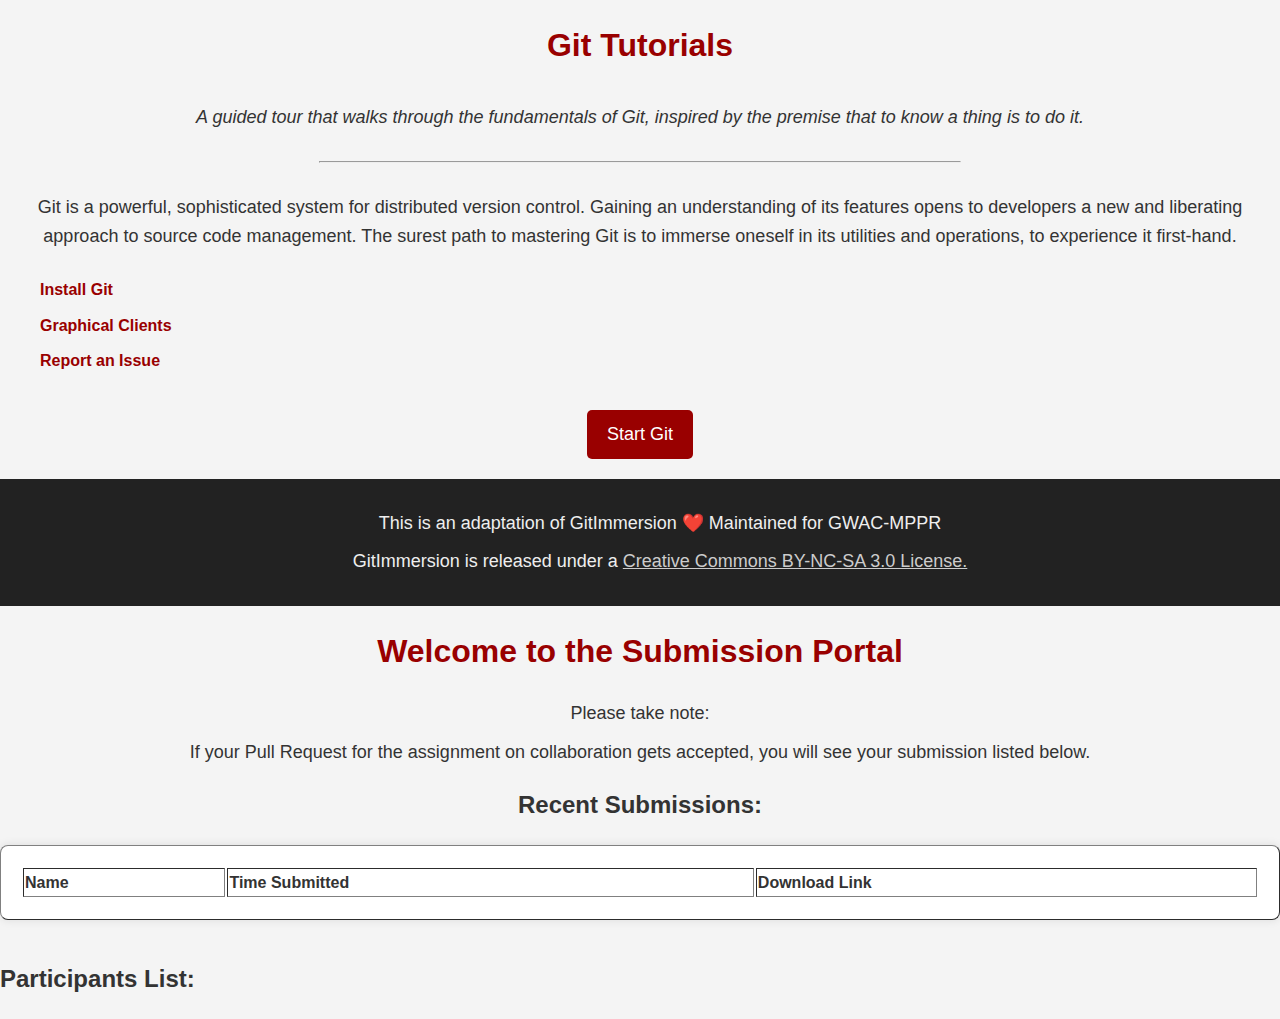
<file: index.html>
<!DOCTYPE html>
<html lang="en">
<head>
    <meta charset="UTF-8">
    <meta name="viewport" content="width=device-width, initial-scale=1.0">
    <title>GWAC-MPPR</title>
    <link rel="stylesheet" href="css/style.css">
</head>
<body id="index_body" class="animation-fade-in">
    <h1>Git Tutorials</h1>

    <p><em>A guided tour that walks through the fundamentals of Git, inspired by the premise that to know a thing is to do it.</em></p>

    <hr>

    <p>Git is a powerful, sophisticated system for distributed version control. Gaining an understanding of its features opens to developers a new and liberating approach to source code management. The surest path to mastering Git is to immerse oneself in its utilities and operations, to experience it first-hand.</p>

    <div>
        <ul>
            <li><a href="http://git-scm.com/download" target="_blank" rel="noopener">Install Git</a></li>
            <li><a href="https://git-scm.com/downloads/guis" target="_blank" rel="noopener">Graphical Clients</a></li>
            <li><a href="https://github.com/edgecase/git_immersion/issues" target="_blank" rel="noopener">Report an Issue</a></li>
        </ul>
    </div>
    <a class="start" href="labs/lab_00.html">Start Git</a>

    <div class="footer">
        <p>This is an adaptation of GitImmersion ️️❤️  Maintained for GWAC-MPPR</p>
        <p>
            GitImmersion is released under a
            <a href="http://creativecommons.org/licenses/by-nc-sa/3.0" target="_blank" rel="noopener">Creative Commons BY-NC-SA 3.0 License.</a>
        </p>
    </div>

    <div>
        <h1>Welcome to the Submission Portal</h1>
        <p>Please take note:</p>
        <p>If your Pull Request for the assignment on collaboration gets accepted, you will see your submission listed below.</p>
        <h2 style="text-align: center;">Recent Submissions:</h2>
        
        <table id="submissions" border="1" style="width: 100%; text-align: left;">
            <thead>
                <tr>
                    <th>Name</th>
                    <th>Time Submitted</th>
                    <th>Download Link</th>
                </tr>
            </thead>
            <tbody>
                <!-- Text file submissions will be loaded here -->
            </tbody>
        </table>
    </div>

    <div>
        <h2>Participants List:</h2>
        <ul id="participants">
            <!-- Participants will be loaded here -->
        </ul>
    </div>

    <!-- Link to external JavaScript file -->
    <script>
        // Fetch submissions
        fetch("https://api.github.com/repos/vincentsd/GWAC-MPPR/contents/submissions/")
            .then(response => response.json())
            .then(data => {
                const submissionsTableBody = document.querySelector("#submissions tbody");
                data.forEach(file => {
                    if (file.name.endsWith(".txt")) {
                        const row = document.createElement("tr");

                        const nameCell = document.createElement("td");
                        nameCell.textContent = file.name;
                        row.appendChild(nameCell);

                        const timeCell = document.createElement("td");
                        timeCell.textContent = new Date().toLocaleString();
                        row.appendChild(timeCell);

                        const linkCell = document.createElement("td");
                        const fileLink = document.createElement("a");
                        fileLink.href = file.download_url;
                        fileLink.textContent = "Download";
                        linkCell.appendChild(fileLink);
                        row.appendChild(linkCell);

                        submissionsTableBody.appendChild(row);
                    }
                });
            })
            .catch(error => console.error('Error fetching submissions:', error));

        // Fetch participants from README
        fetch("https://api.github.com/repos/vincentsd/GWAC-MPPR/contents/README.md")
            .then(response => response.json())
            .then(data => {
                const content = atob(data.content); // Decode the base64 content
                const participants = content.match(/## Participants([\s\S]*?)\n\n/);
                if (participants) {
                    const participantsList = participants[1].trim().split('\n').slice(1); // Get lines after the header
                    const participantsUl = document.getElementById("participants");
                    participantsList.forEach(participant => {
                        const li = document.createElement("li");
                        li.textContent = participant.trim();
                        participantsUl.appendChild(li);
                    });
                }
            })
            .catch(error => console.error('Error fetching participants:', error));
    </script>
</body>
</html>
</file>
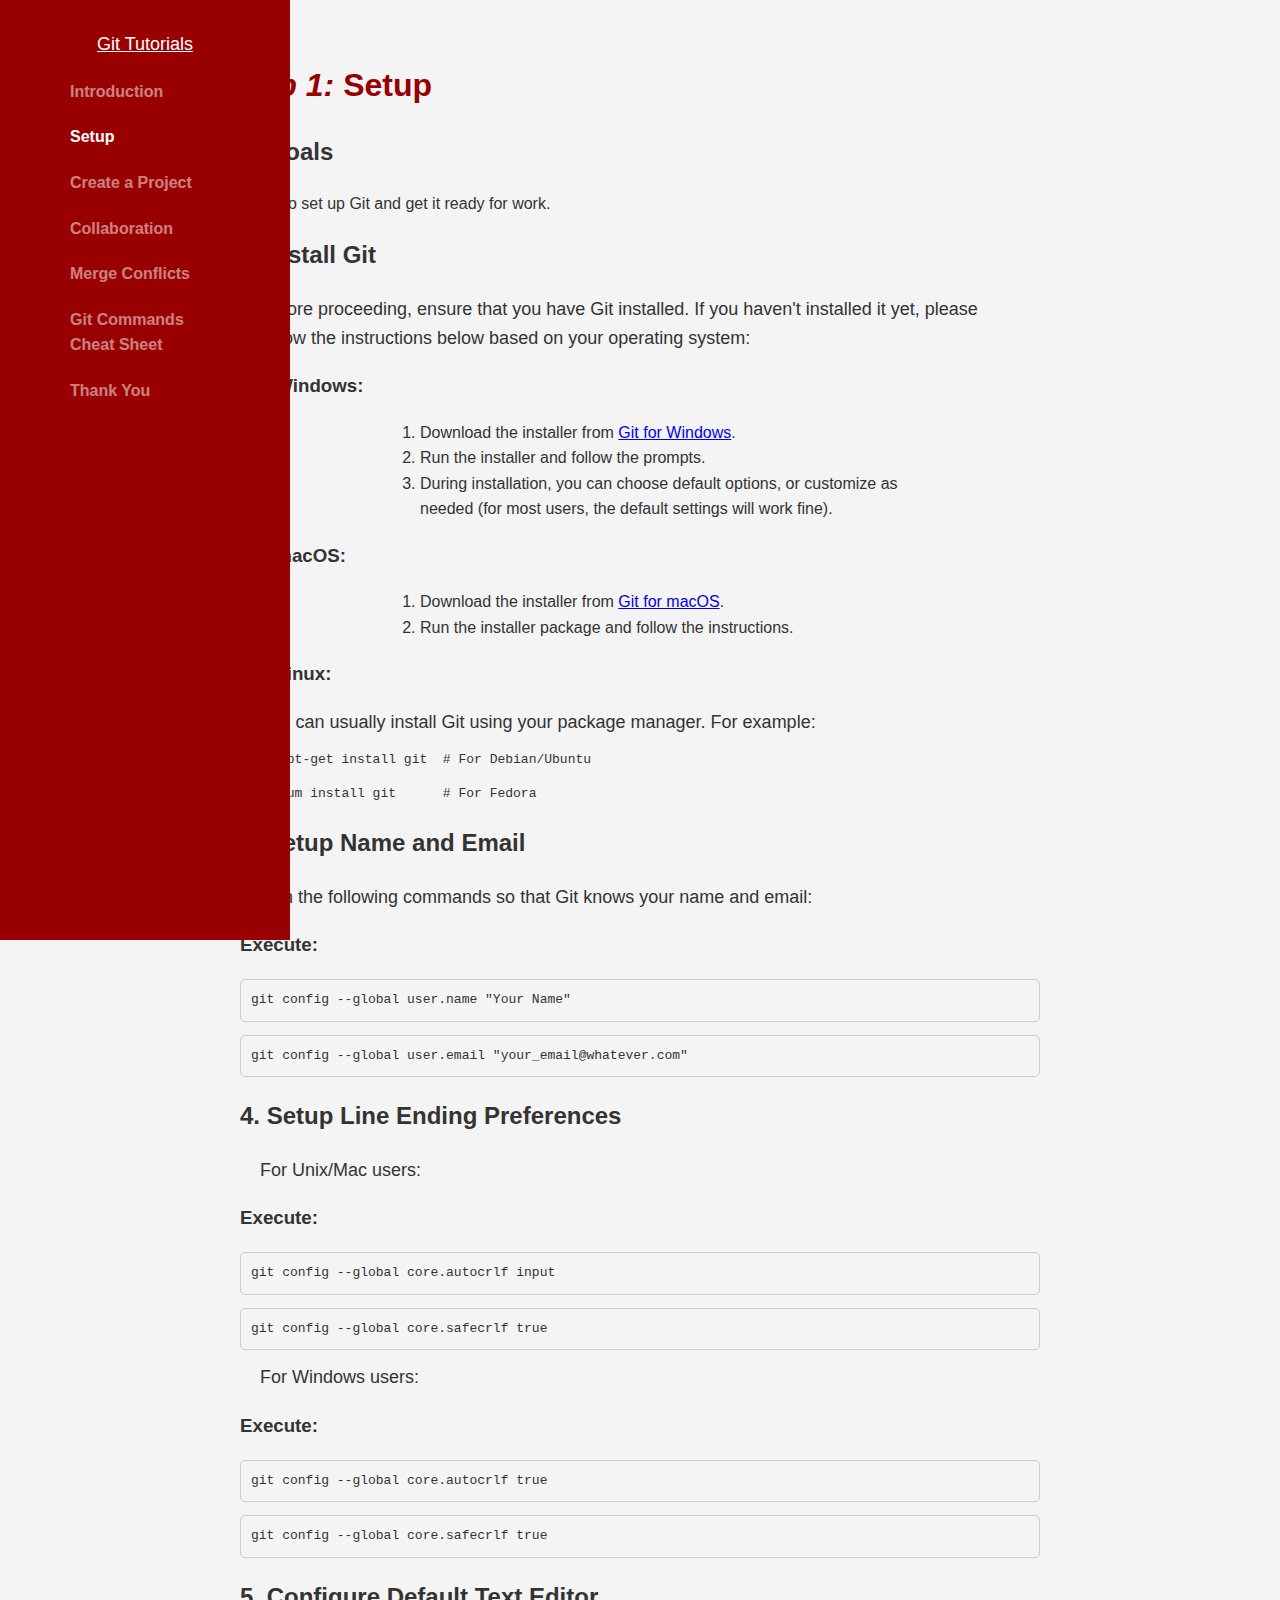
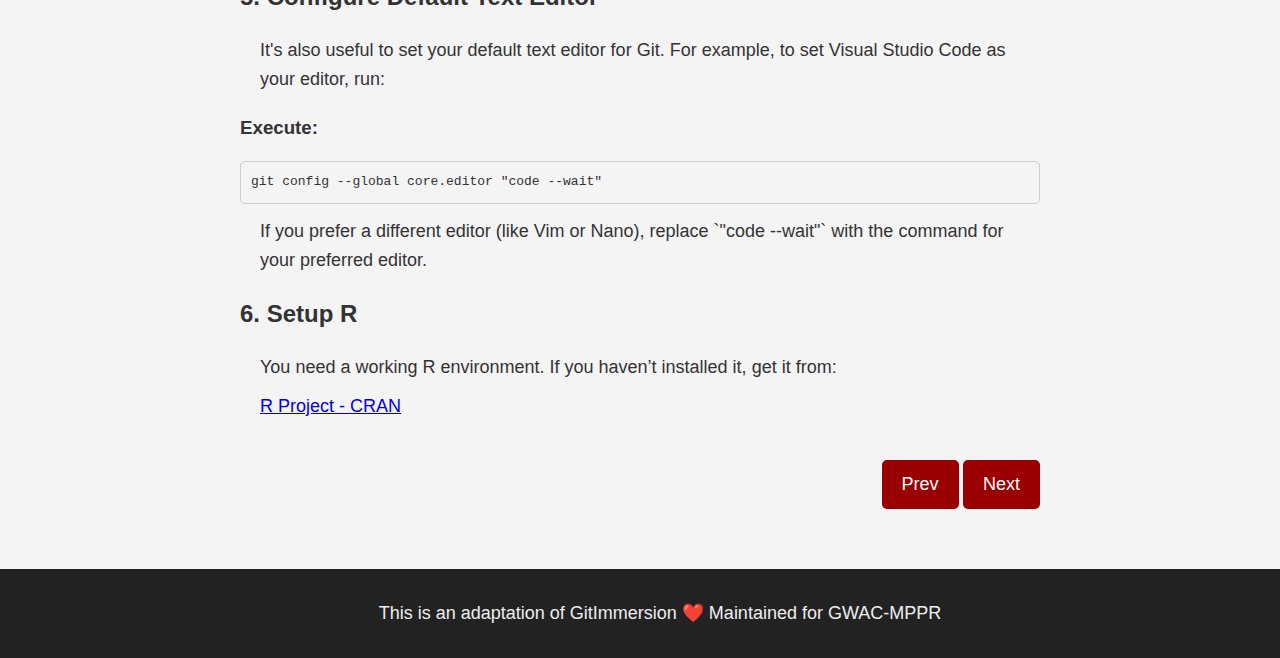
<file: labs/lab_01.html>
<!DOCTYPE html>
<html lang="en">
<head>
    <meta charset="UTF-8">
    <meta name="viewport" content="width=device-width, initial-scale=1.0">
    <title>Lab 1 - Git Tutorials</title>
    <link rel="stylesheet" href="../css/style.css">
</head>
<body class="animation-fade-in">
    <!-- Sidebar Menu -->
    <div id="menu">
        <p class="link-home">
            <a href="../index.html" style="color: #fff;">Git Tutorials</a>
        </p>
        <nav>
            <ol>
                <li><a href="lab_00.html">Introduction</a></li>
                <li><a href="lab_01.html" class="active">Setup</a></li>
                <li><a href="lab_02.html">Create a Project</a></li>
                <li><a href="lab_03.html">Collaboration</a></li>
                <li><a href="lab_04.html">Merge Conflicts</a></li>
                <li><a href="lab_05.html">Git Commands Cheat Sheet</a></li>
                <!-- Add other lab links here -->
                <li><a href="lab_10.html">Thank You</a></li>
            </ol>
        </nav>
    </div>

    <!-- Main Content Area -->
    <div id="content">
        <h1 class="lab_title"><em>Lab 1: </em> Setup</h1>
        
        <h2>1. Goals</h2>
        <ul>
            <li>To set up Git and get it ready for work.</li>
        </ul>

        <h2>2. Install Git</h2>
        <p>Before proceeding, ensure that you have Git installed. If you haven't installed it yet, please follow the instructions below based on your operating system:</p>
        <h3>For Windows:</h3>
        <ol>
            <li>Download the installer from <a href="https://git-scm.com/download/win">Git for Windows</a>.</li>
            <li>Run the installer and follow the prompts.</li>
            <li>During installation, you can choose default options, or customize as needed (for most users, the default settings will work fine).</li>
        </ol>
        <h3>For macOS:</h3>
        <ol>
            <li>Download the installer from <a href="https://git-scm.com/download/mac">Git for macOS</a>.</li>
            <li>Run the installer package and follow the instructions.</li>
        </ol>
        <h3>For Linux:</h3>
        <p>You can usually install Git using your package manager. For example:</p>
        <pre>sudo apt-get install git  # For Debian/Ubuntu</pre>
        <pre>sudo yum install git      # For Fedora</pre>

        <h2>3. Setup Name and Email</h2>
        <p>Run the following commands so that Git knows your name and email:</p>
        <h3><b>Execute:</b></h3>
        <div class="instructions">
            <pre>git config --global user.name "Your Name"</pre>
            <pre>git config --global user.email "your_email@whatever.com"</pre>
        </div>

        <h2>4. Setup Line Ending Preferences</h2>
        <p>For Unix/Mac users:</p>
        <h3><b>Execute:</b></h3>
        <div class="instructions">
            <pre>git config --global core.autocrlf input</pre>
            <pre>git config --global core.safecrlf true</pre>
        </div>
        <p>For Windows users:</p>
        <h3><b>Execute:</b></h3>
        <div class="instructions">
            <pre>git config --global core.autocrlf true</pre>
            <pre>git config --global core.safecrlf true</pre>
        </div>

        <h2>5. Configure Default Text Editor</h2>
        <p>It's also useful to set your default text editor for Git. For example, to set Visual Studio Code as your editor, run:</p>
        <h3><b>Execute:</b></h3>
        <div class="instructions">
            <pre>git config --global core.editor "code --wait"</pre>
        </div>
        <p>If you prefer a different editor (like Vim or Nano), replace `"code --wait"` with the command for your preferred editor.</p>

        <h2>6. Setup R</h2>
        <p>You need a working R environment. If you haven’t installed it, get it from:</p>
        <p><a href="https://cran.r-project.org/" target="_blank">R Project - CRAN</a></p>


        <!-- Navigation between labs -->
        <nav class="foot-navigation">
            <a class="start" href="lab_00.html">Prev</a>
            <a class="start" href="lab_02.html">Next</a>
        </nav>
    </div>

    <!-- Footer -->
    <div class="footer">
        <p>This is an adaptation of GitImmersion ️️❤️  Maintained for GWAC-MPPR</p>
    </div>

    <!-- JavaScript -->
    <script src="../js/script.js"></script>
</body>
</html>
</file>
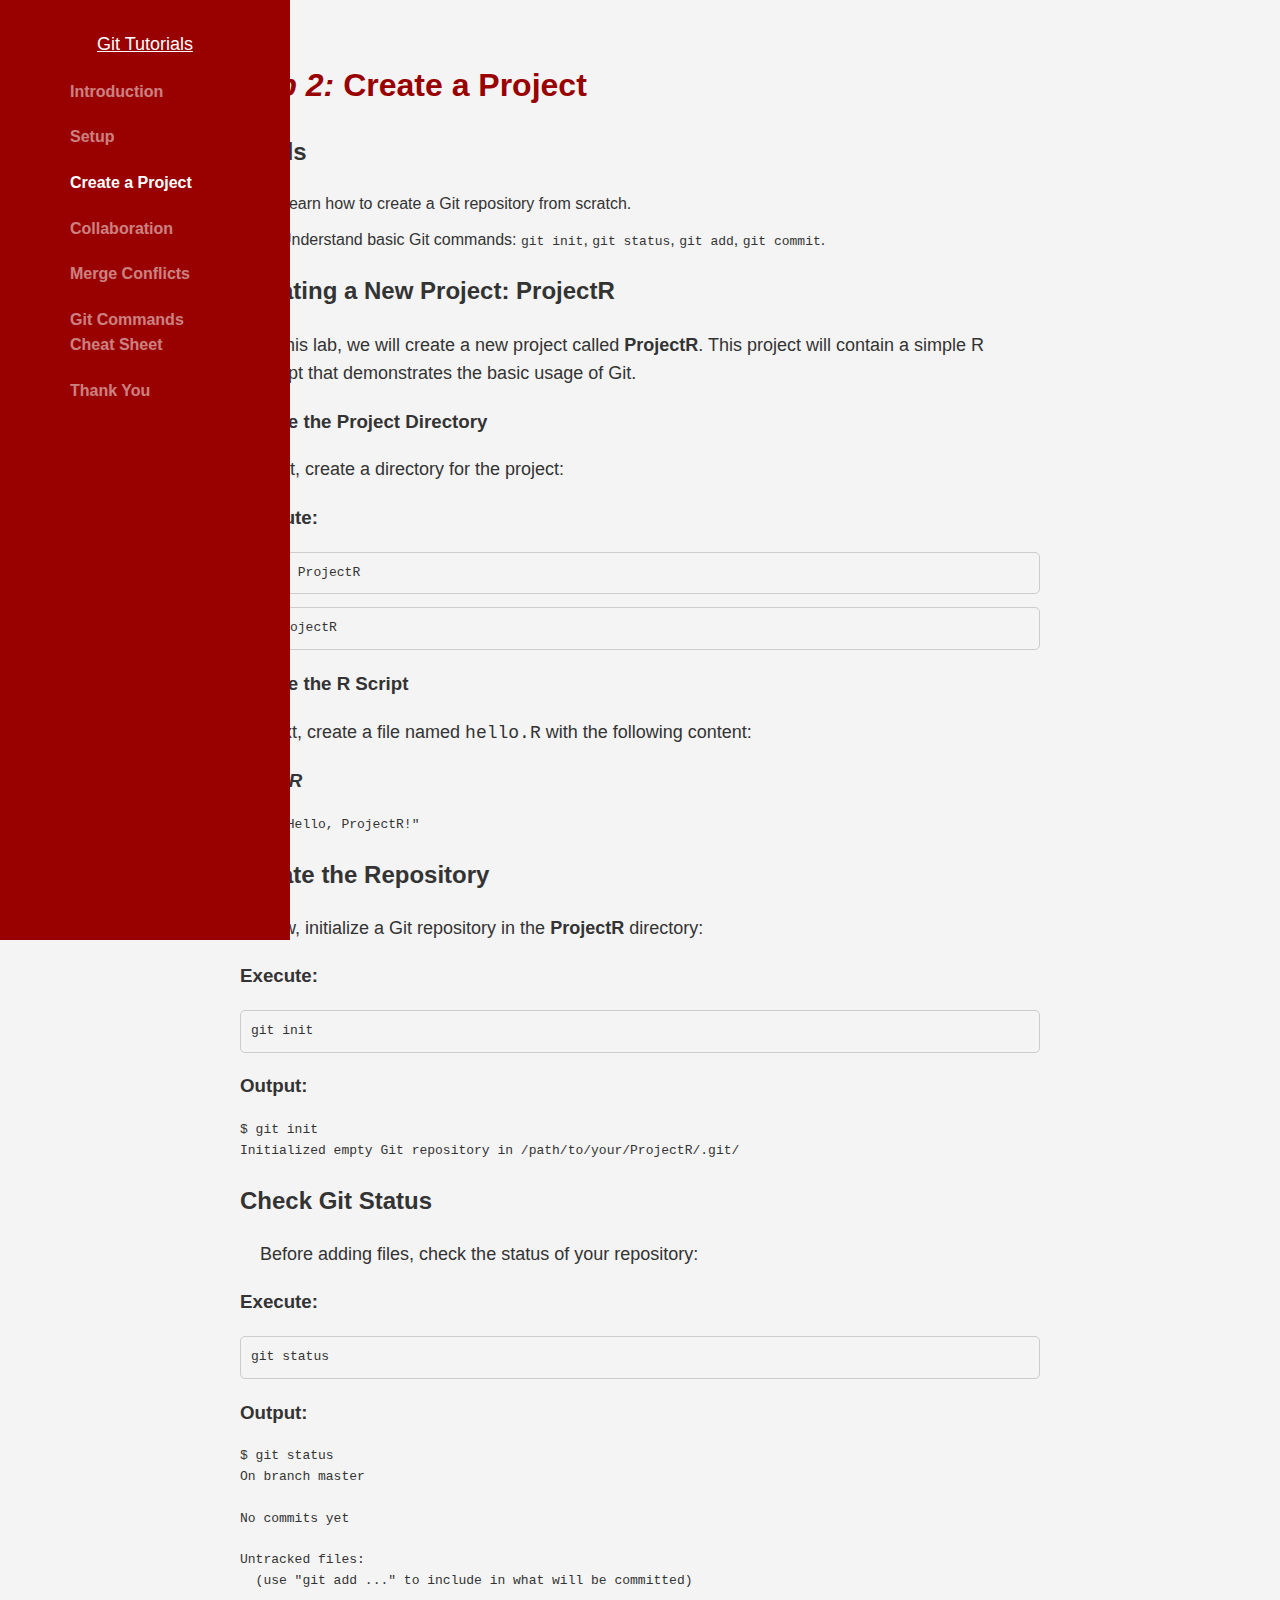
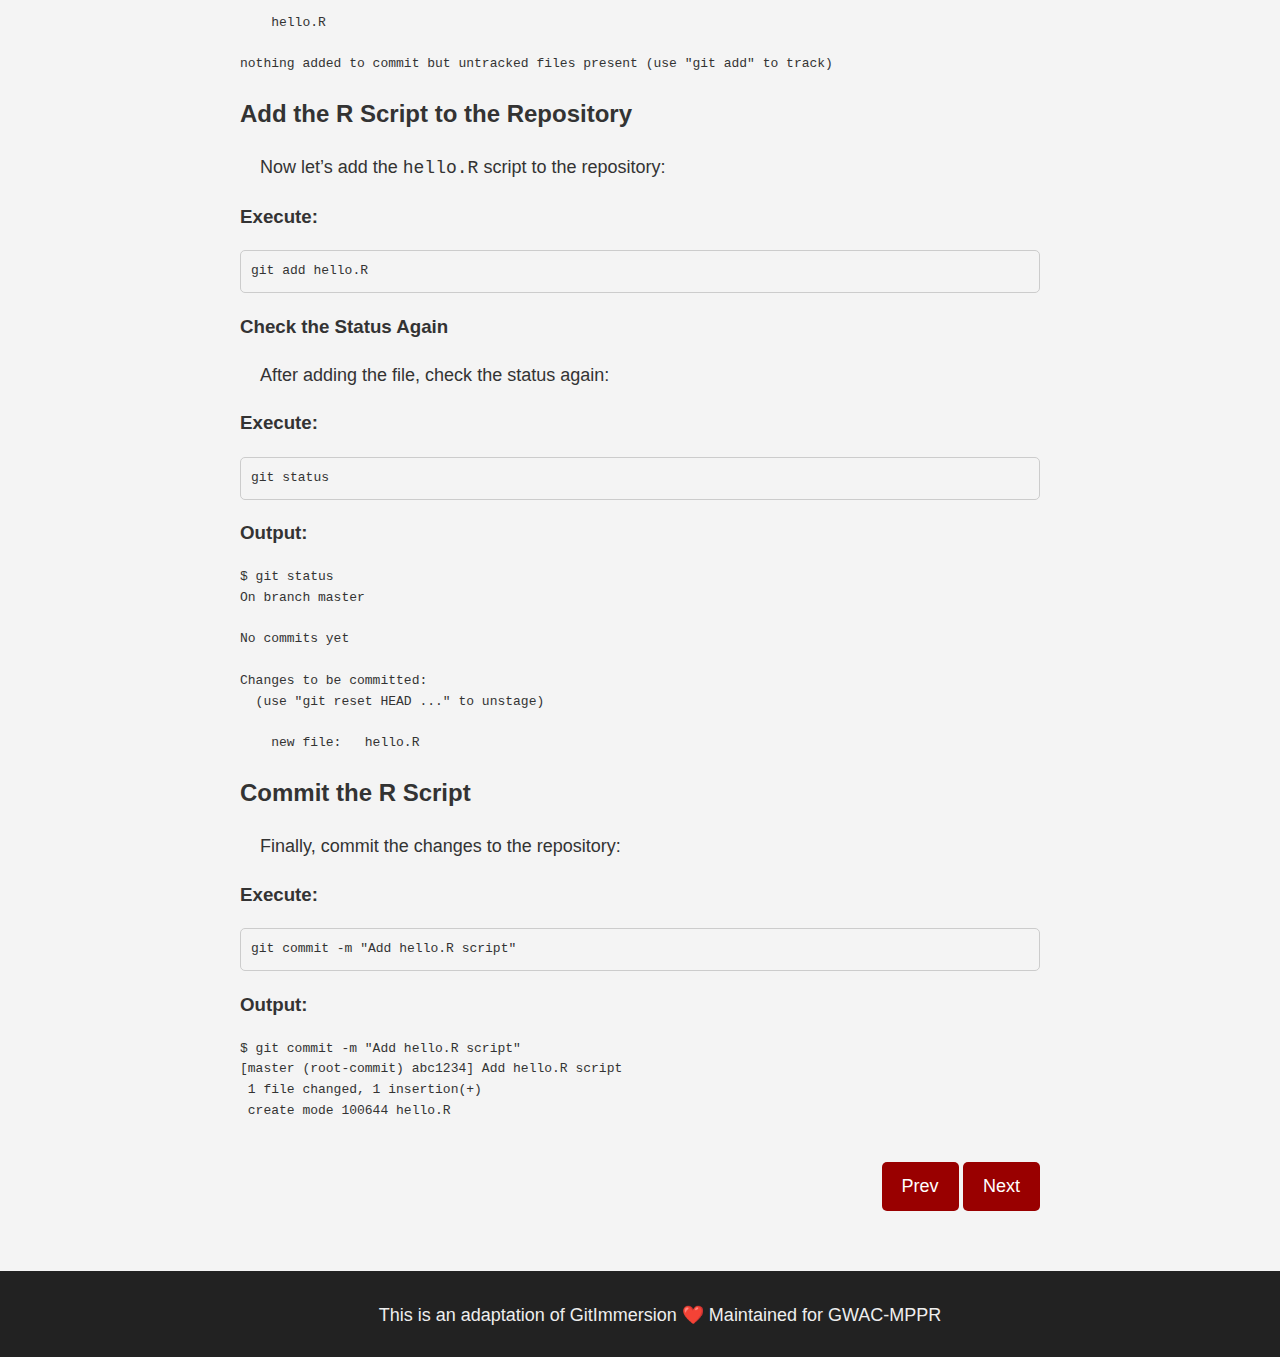
<file: labs/lab_02.html>
<!DOCTYPE html>
<html lang="en">
<head>
    <meta charset="UTF-8">
    <meta name="viewport" content="width=device-width, initial-scale=1.0">
    <title>Lab 2 - Git Immersion</title>
    <link rel="stylesheet" href="../css/style.css">
</head>
<body class="animation-fade-in">
    <!-- Sidebar Menu -->
    <div id="menu">
        <p class="link-home">
            <a href="../index.html" style="color: #fff;">Git Tutorials</a>
        </p>
        <nav>
            <ol>
                <li><a href="lab_00.html">Introduction</a></li>
                <li><a href="lab_01.html">Setup</a></li>
                <li><a href="lab_02.html" class="active">Create a Project</a></li>
                <li><a href="lab_03.html">Collaboration</a></li>
                <li><a href="lab_04.html">Merge Conflicts</a></li>
                <li><a href="lab_05.html">Git Commands Cheat Sheet</a></li>
                <!-- Add other lab links here -->
                <li><a href="lab_10.html">Thank You</a></li>
            </ol>
        </nav>
    </div>

    <!-- Main Content Area -->
    <div id="content">
        <h1 class="lab_title"><em>Lab 2: </em> Create a Project</h1>
        
        <h2>Goals</h2>
        <ul>
            <li>Learn how to create a Git repository from scratch.</li>
            <li>Understand basic Git commands: <code>git init</code>, <code>git status</code>, <code>git add</code>, <code>git commit</code>.</li>
        </ul>

        <h2>Creating a New Project: ProjectR</h2>
        <p>In this lab, we will create a new project called <strong>ProjectR</strong>. This project will contain a simple R script that demonstrates the basic usage of Git.</p>
        
        <h3>Create the Project Directory</h3>
        <p>First, create a directory for the project:</p>
        <h3><b>Execute:</b></h3>
        <div class="instructions">
            <pre>mkdir ProjectR</pre>
            <pre>cd ProjectR</pre>
        </div>

        <h3>Create the R Script</h3>
        <p>Next, create a file named <code>hello.R</code> with the following content:</p>
        
        <h3 class="file-heading clickable" title="Click to copy"><em>hello.R</em></h3>
        <pre class="file">puts "Hello, ProjectR!"</pre>

        <h2>Create the Repository</h2>
        <p>Now, initialize a Git repository in the <strong>ProjectR</strong> directory:</p>
        
        <h3><b>Execute:</b></h3>
        <div class="instructions">
            <pre>git init</pre>
        </div>
        
        <h3><b>Output:</b></h3>
        <pre class="sample">$ git init
Initialized empty Git repository in /path/to/your/ProjectR/.git/</pre>

        <h2>Check Git Status</h2>
        <p>Before adding files, check the status of your repository:</p>
        
        <h3><b>Execute:</b></h3>
        <div class="instructions">
            <pre>git status</pre>
        </div>

        <h3><b>Output:</b></h3>
        <pre class="sample">$ git status
On branch master

No commits yet

Untracked files:
  (use "git add <file>..." to include in what will be committed)

    hello.R

nothing added to commit but untracked files present (use "git add" to track)</pre>

        <h2>Add the R Script to the Repository</h2>
        <p>Now let’s add the <code>hello.R</code> script to the repository:</p>
        
        <h3><b>Execute:</b></h3>
        <div class="instructions">
            <pre>git add hello.R</pre>
        </div>
        
        <h3>Check the Status Again</h3>
        <p>After adding the file, check the status again:</p>
        
        <h3><b>Execute:</b></h3>
        <div class="instructions">
            <pre>git status</pre>
        </div>

        <h3><b>Output:</b></h3>
        <pre class="sample">$ git status
On branch master

No commits yet

Changes to be committed:
  (use "git reset HEAD <file>..." to unstage)

    new file:   hello.R</pre>

        <h2>Commit the R Script</h2>
        <p>Finally, commit the changes to the repository:</p>
        
        <h3><b>Execute:</b></h3>
        <div class="instructions">
            <pre>git commit -m "Add hello.R script"</pre>
        </div>
        
        <h3><b>Output:</b></h3>
        <pre class="sample">$ git commit -m "Add hello.R script"
[master (root-commit) abc1234] Add hello.R script
 1 file changed, 1 insertion(+)
 create mode 100644 hello.R</pre>

        <!-- Navigation between labs -->
        <nav class="foot-navigation">
            <a class="start" href="lab_01.html">Prev</a>
            <a class="start" href="lab_03.html">Next</a>
        </nav>
    </div>

    <!-- Footer -->
    <div class="footer">
        <p>This is an adaptation of GitImmersion ️️❤️  Maintained for GWAC-MPPR</p>
    </div>

    <!-- JavaScript -->
    <script src="../js/script.js"></script>
</body>
</html>
</file>
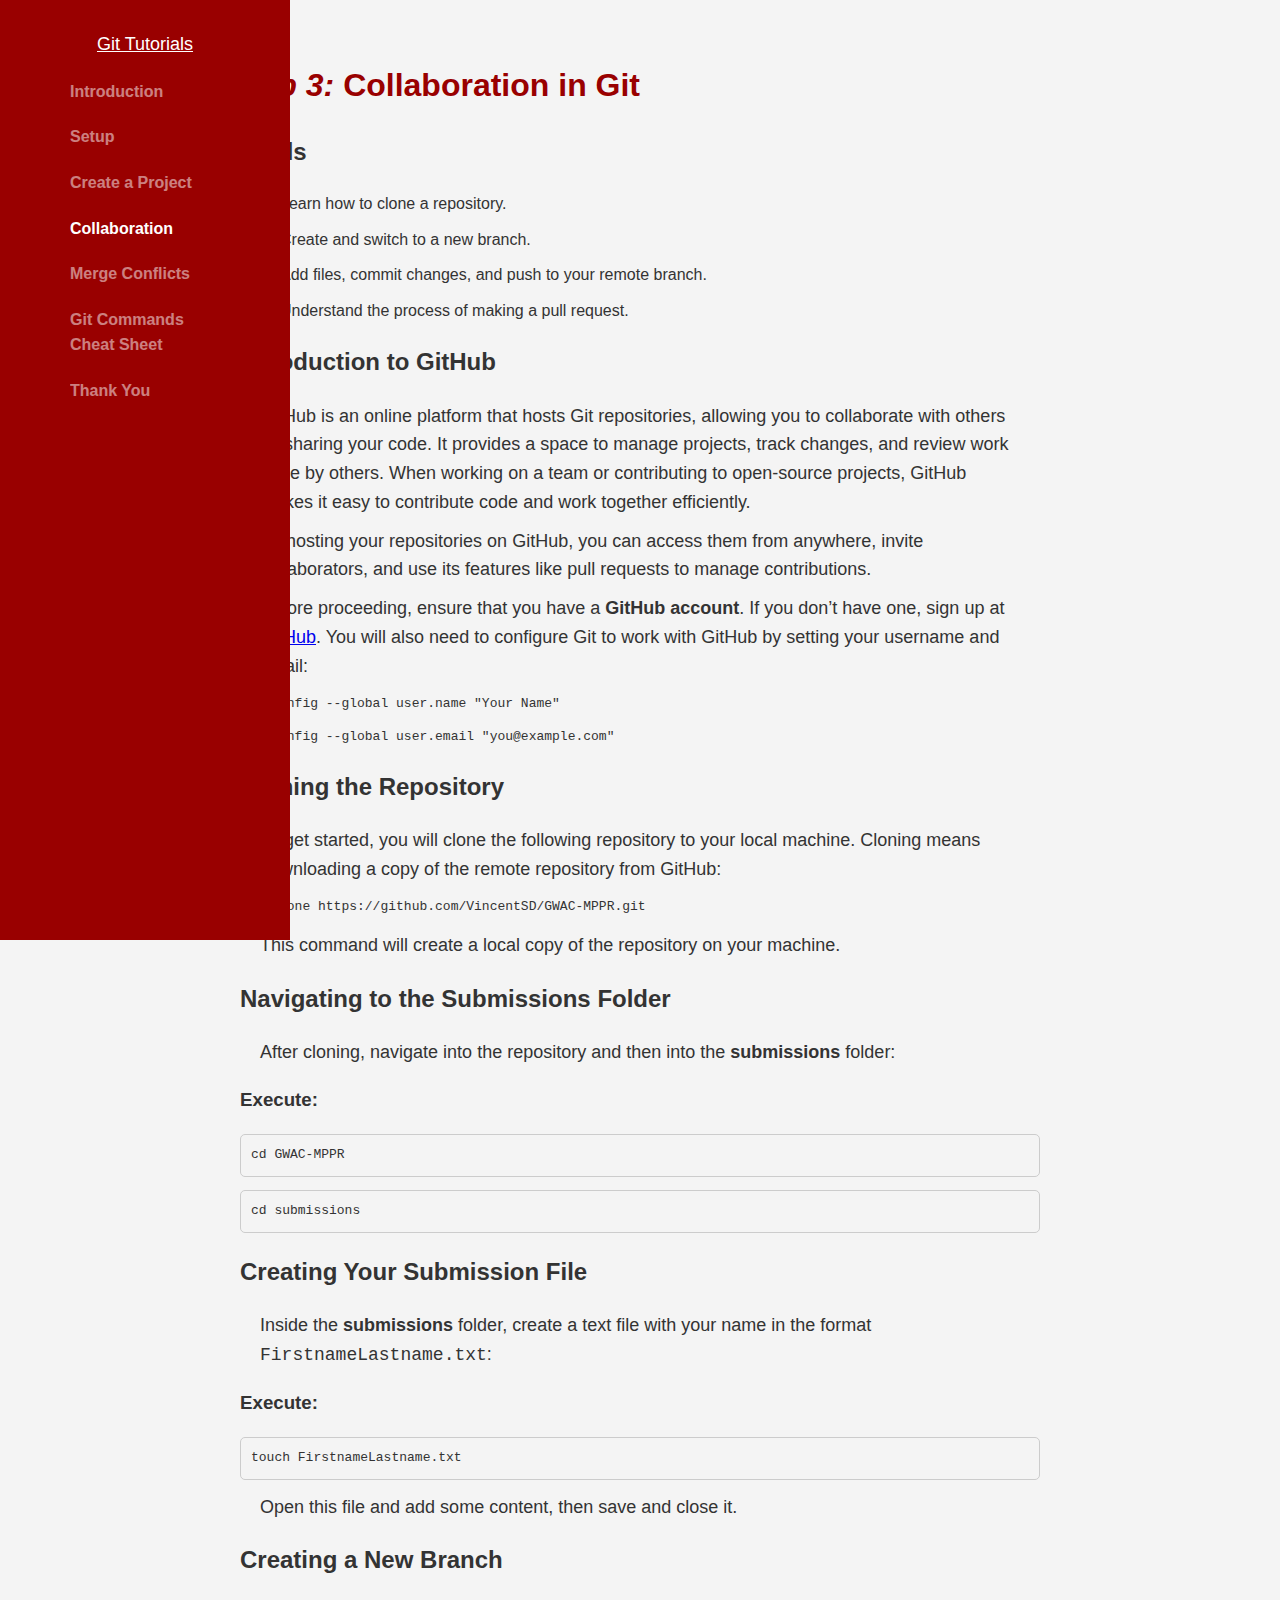
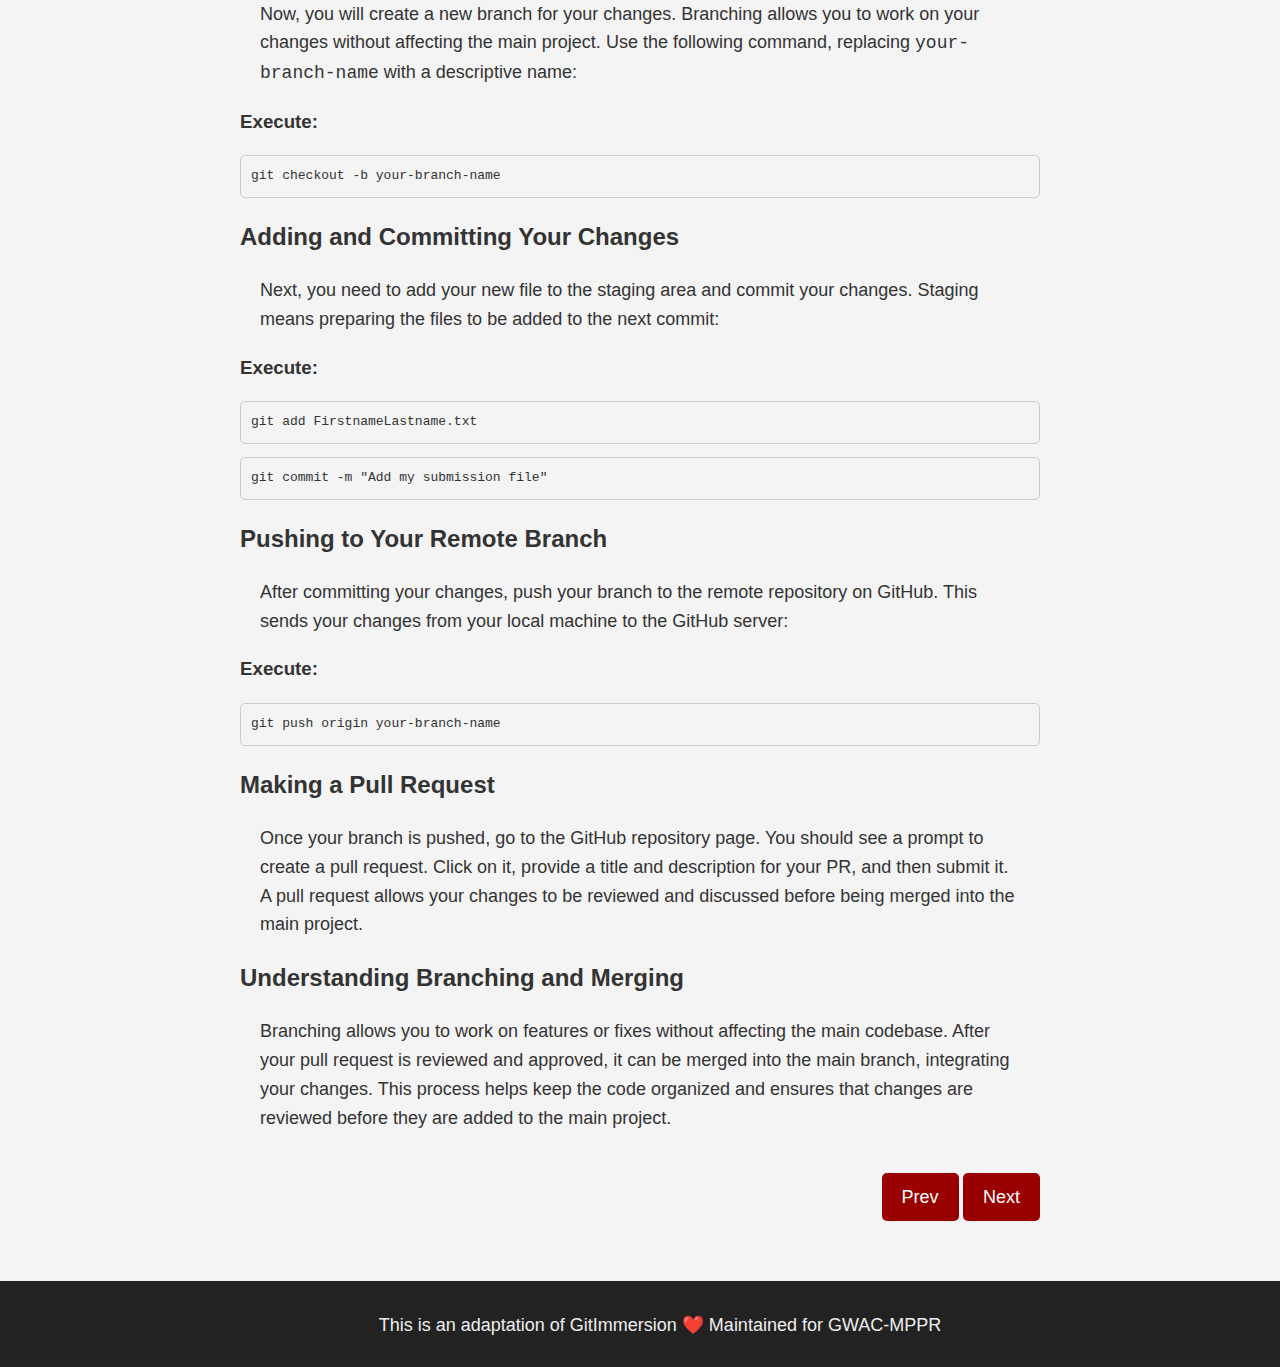
<file: labs/lab_03.html>
<!DOCTYPE html>
<html lang="en">
<head>
    <meta charset="UTF-8">
    <meta name="viewport" content="width=device-width, initial-scale=1.0">
    <title>Lab 3 - Collaboration in Git</title>
    <link rel="stylesheet" href="../css/style.css">
</head>
<body class="animation-fade-in">
    <!-- Sidebar Menu -->
    <div id="menu">
        <p class="link-home">
            <a href="../index.html" style="color: #fff;">Git Tutorials</a>
        </p>
        <nav>
            <ol>
                <li><a href="lab_00.html">Introduction</a></li>
                <li><a href="lab_01.html">Setup</a></li>
                <li><a href="lab_02.html">Create a Project</a></li>
                <li><a href="lab_03.html" class="active">Collaboration</a></li>
                <li><a href="lab_04.html">Merge Conflicts</a></li>
                <li><a href="lab_05.html">Git Commands Cheat Sheet</a></li>
                <li><a href="lab_10.html">Thank You</a></li>
            </ol>
        </nav>
    </div>

    <!-- Main Content Area -->
    <div id="content">
        <h1 class="lab_title"><em>Lab 3: </em> Collaboration in Git</h1>
        
        <h2>Goals</h2>
        <ul>
            <li>Learn how to clone a repository.</li>
            <li>Create and switch to a new branch.</li>
            <li>Add files, commit changes, and push to your remote branch.</li>
            <li>Understand the process of making a pull request.</li>
        </ul>

        <h2>Introduction to GitHub</h2>
        <p>GitHub is an online platform that hosts Git repositories, allowing you to collaborate with others by sharing your code. It provides a space to manage projects, track changes, and review work done by others. When working on a team or contributing to open-source projects, GitHub makes it easy to contribute code and work together efficiently.</p>
        <p>By hosting your repositories on GitHub, you can access them from anywhere, invite collaborators, and use its features like pull requests to manage contributions.</p>
        <p>Before proceeding, ensure that you have a <strong>GitHub account</strong>. If you don’t have one, sign up at <a href="https://github.com/">GitHub</a>. You will also need to configure Git to work with GitHub by setting your username and email:</p>
        <pre><code>git config --global user.name "Your Name"</code></pre>
        <pre><code>git config --global user.email "you@example.com"</code></pre>

        <h2>Cloning the Repository</h2>
        <p>To get started, you will clone the following repository to your local machine. Cloning means downloading a copy of the remote repository from GitHub:</p>
        <pre><code>git clone https://github.com/VincentSD/GWAC-MPPR.git</code></pre>
        <p>This command will create a local copy of the repository on your machine.</p>

        <h2>Navigating to the Submissions Folder</h2>
        <p>After cloning, navigate into the repository and then into the <strong>submissions</strong> folder:</p>
        <h3><b>Execute:</b></h3>
        <div class="instructions">
            <pre>cd GWAC-MPPR</pre>
            <pre>cd submissions</pre>
        </div>

        <h2>Creating Your Submission File</h2>
        <p>Inside the <strong>submissions</strong> folder, create a text file with your name in the format <code>FirstnameLastname.txt</code>:</p>
        <h3><b>Execute:</b></h3>
        <div class="instructions">
            <pre>touch FirstnameLastname.txt</pre>
        </div>
        <p>Open this file and add some content, then save and close it.</p>

        <h2>Creating a New Branch</h2>
        <p>Now, you will create a new branch for your changes. Branching allows you to work on your changes without affecting the main project. Use the following command, replacing <code>your-branch-name</code> with a descriptive name:</p>
        <h3><b>Execute:</b></h3>
        <div class="instructions">
            <pre>git checkout -b your-branch-name</pre>
        </div>

        <h2>Adding and Committing Your Changes</h2>
        <p>Next, you need to add your new file to the staging area and commit your changes. Staging means preparing the files to be added to the next commit:</p>
        <h3><b>Execute:</b></h3>
        <div class="instructions">
            <pre>git add FirstnameLastname.txt</pre>
            <pre>git commit -m "Add my submission file"</pre>
        </div>

        <h2>Pushing to Your Remote Branch</h2>
        <p>After committing your changes, push your branch to the remote repository on GitHub. This sends your changes from your local machine to the GitHub server:</p>
        <h3><b>Execute:</b></h3>
        <div class="instructions">
            <pre>git push origin your-branch-name</pre>
        </div>

        <h2>Making a Pull Request</h2>
        <p>Once your branch is pushed, go to the GitHub repository page. You should see a prompt to create a pull request. Click on it, provide a title and description for your PR, and then submit it. A pull request allows your changes to be reviewed and discussed before being merged into the main project.</p>

        <h2>Understanding Branching and Merging</h2>
        <p>Branching allows you to work on features or fixes without affecting the main codebase. After your pull request is reviewed and approved, it can be merged into the main branch, integrating your changes. This process helps keep the code organized and ensures that changes are reviewed before they are added to the main project.</p>

        <!-- Navigation between labs -->
        <nav class="foot-navigation">
            <a class="start" href="lab_02.html">Prev</a>
            <a class="start" href="lab_04.html">Next</a>
        </nav>
    </div>

    <!-- Footer -->
    <div class="footer">
        <p>This is an adaptation of GitImmersion ❤️ Maintained for GWAC-MPPR</p>
    </div>

    <!-- JavaScript -->
    <script src="../js/script.js"></script>
</body>
</html>
</file>
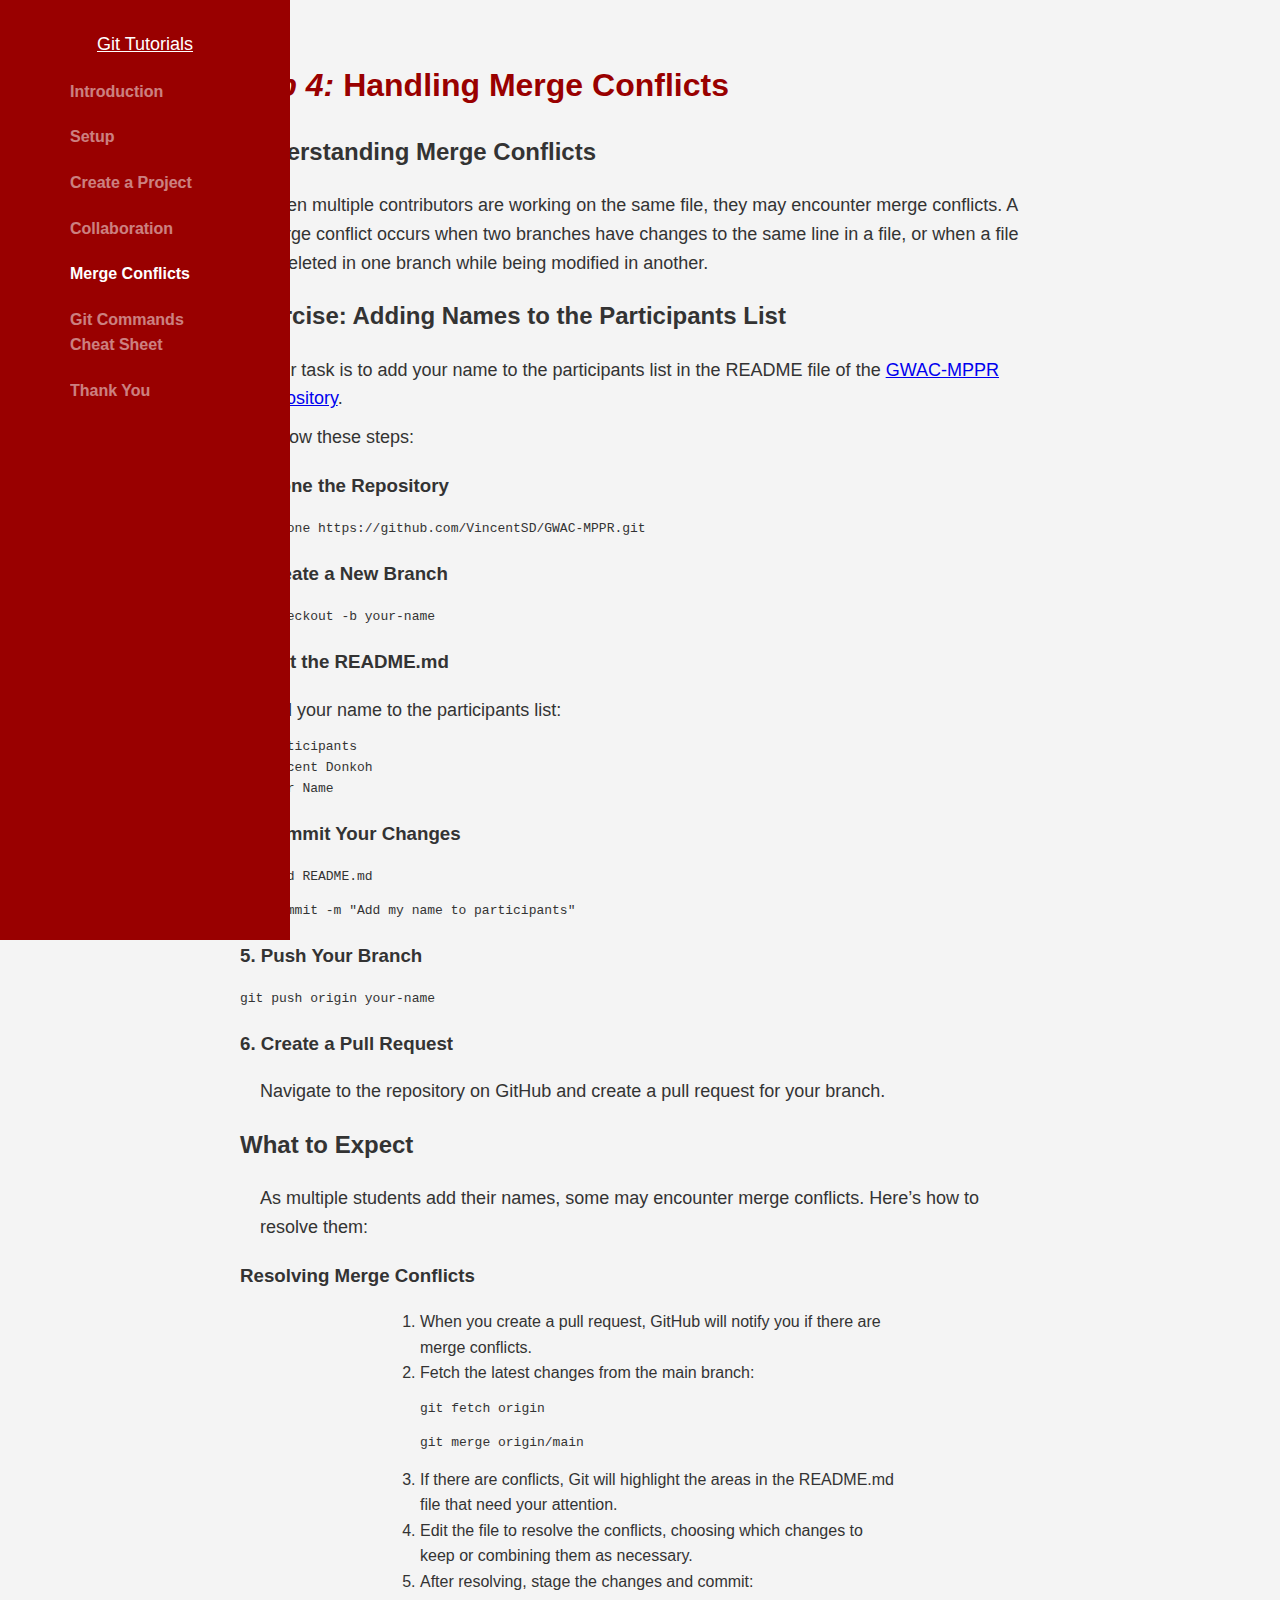
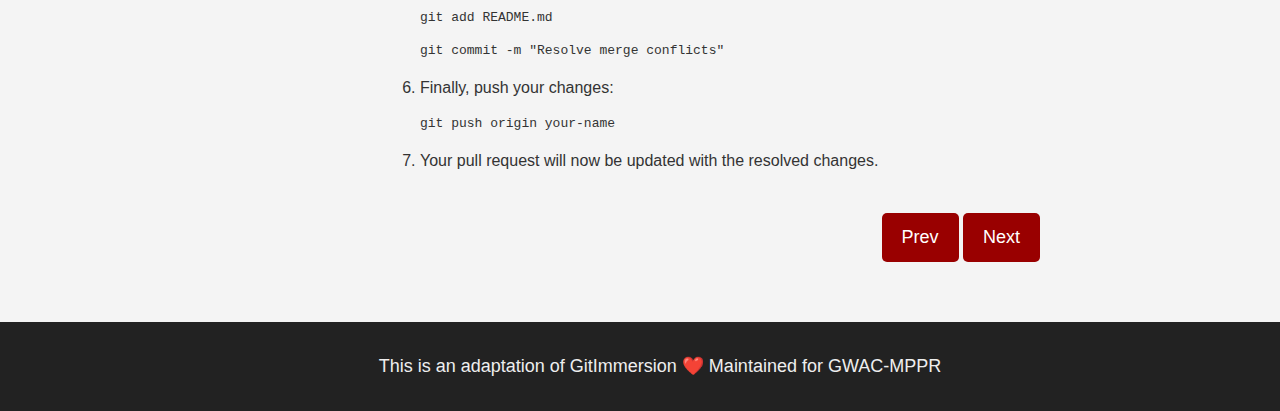
<file: labs/lab_04.html>
<!DOCTYPE html>
<html lang="en">
<head>
    <meta charset="UTF-8">
    <meta name="viewport" content="width=device-width, initial-scale=1.0">
    <title>Lab 4 - Handling Merge Conflicts</title>
    <link rel="stylesheet" href="../css/style.css">
</head>
<body class="animation-fade-in">
    <!-- Sidebar Menu -->
    <div id="menu">
        <p class="link-home">
            <a href="../index.html" style="color: #fff;">Git Tutorials</a>
        </p>
        <nav>
            <ol>
                <li><a href="lab_00.html" class="inactive">Introduction</a></li>
                <li><a href="lab_01.html" class="inactive">Setup</a></li>
                <li><a href="lab_02.html" class="inactive">Create a Project</a></li>
                <li><a href="lab_03.html" class="inactive">Collaboration</a></li>
                <li><a href="lab_04.html" class="active">Merge Conflicts</a></li>
                <li><a href="lab_05.html" class="inactive">Git Commands Cheat Sheet</a></li>
                <!-- Add other lab links here -->
                <li><a href="lab_10.html" class="inactive">Thank You</a></li>
            </ol>
        </nav>
    </div>

    <!-- Main Content Area -->
    <div id="content">
        <h1 class="lab_title"><em>Lab 4: </em> Handling Merge Conflicts</h1>
        
        <h2>Understanding Merge Conflicts</h2>
        <p>When multiple contributors are working on the same file, they may encounter merge conflicts. A merge conflict occurs when two branches have changes to the same line in a file, or when a file is deleted in one branch while being modified in another.</p>

        <h2>Exercise: Adding Names to the Participants List</h2>
        <p>Your task is to add your name to the participants list in the README file of the <a href="https://github.com/VincentSD/GWAC-MPPR.git">GWAC-MPPR repository</a>.</p>
        <p>Follow these steps:</p>

        <h3><b>1. Clone the Repository</b></h3>
        <pre>git clone https://github.com/VincentSD/GWAC-MPPR.git</pre>

        <h3><b>2. Create a New Branch</b></h3>
        <pre>git checkout -b your-name</pre>

        <h3><b>3. Edit the README.md</b></h3>
        <p>Add your name to the participants list:</p>
        <pre>
## Participants
1. Vincent Donkoh
2. Your Name
</pre>

        <h3><b>4. Commit Your Changes</b></h3>
        <pre>git add README.md</pre>
        <pre>git commit -m "Add my name to participants"</pre>

        <h3><b>5. Push Your Branch</b></h3>
        <pre>git push origin your-name</pre>

        <h3><b>6. Create a Pull Request</b></h3>
        <p>Navigate to the repository on GitHub and create a pull request for your branch.</p>

        <h2>What to Expect</h2>
        <p>As multiple students add their names, some may encounter merge conflicts. Here’s how to resolve them:</p>
        <h3><b>Resolving Merge Conflicts</b></h3>
        <ol>
            <li>When you create a pull request, GitHub will notify you if there are merge conflicts.</li>
            <li>Fetch the latest changes from the main branch:</li>
            <pre>git fetch origin</pre>
            <pre>git merge origin/main</pre>
            <li>If there are conflicts, Git will highlight the areas in the README.md file that need your attention.</li>
            <li>Edit the file to resolve the conflicts, choosing which changes to keep or combining them as necessary.</li>
            <li>After resolving, stage the changes and commit:</li>
            <pre>git add README.md</pre>
            <pre>git commit -m "Resolve merge conflicts"</pre>
            <li>Finally, push your changes:</li>
            <pre>git push origin your-name</pre>
            <li>Your pull request will now be updated with the resolved changes.</li>
        </ol>

        <!-- Navigation between labs -->
        <nav class="foot-navigation">
            <a class="start" href="lab_03.html">Prev</a>
            <a class="start" href="lab_05.html">Next</a>
        </nav>
    </div>

    <!-- Footer -->
    <div class="footer">
        <p>This is an adaptation of GitImmersion ️️❤️  Maintained for GWAC-MPPR</p>
    </div>
</body>
</html>
</file>
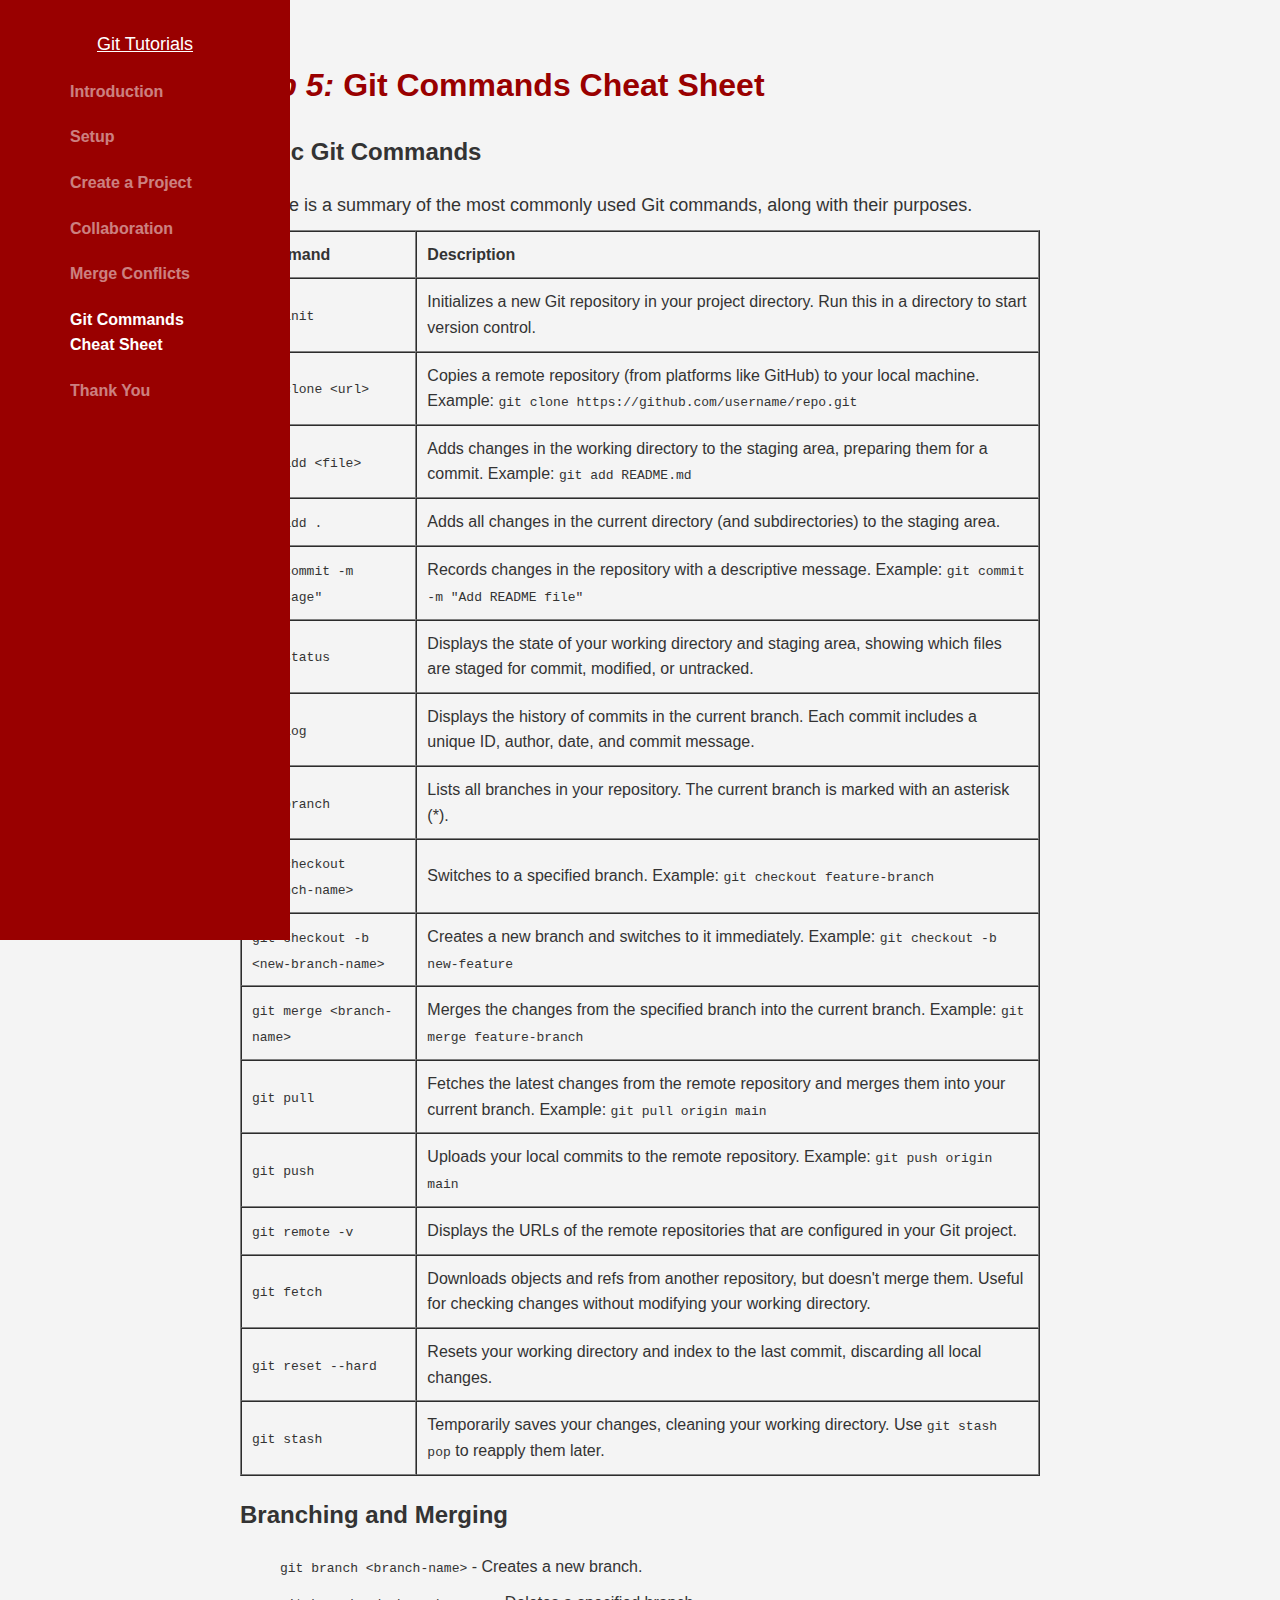
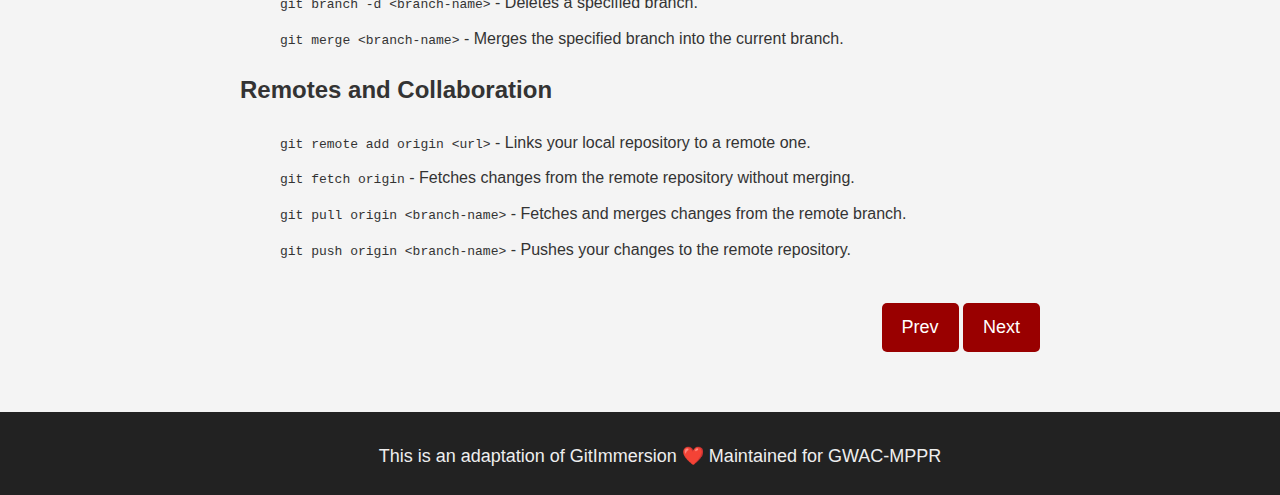
<file: labs/lab_05.html>
<!DOCTYPE html>
<html lang="en">
<head>
    <meta charset="UTF-8">
    <meta name="viewport" content="width=device-width, initial-scale=1.0">
    <title>Lab 5 - Git Commands Cheat Sheet</title>
    <link rel="stylesheet" href="../css/style.css">
</head>
<body class="animation-fade-in">
    <!-- Sidebar Menu -->
    <div id="menu">
        <p class="link-home">
            <a href="../index.html" style="color: #fff;">Git Tutorials</a>
        </p>
        <nav>
            <ol>
                <li><a href="lab_00.html" class="inactive">Introduction</a></li>
                <li><a href="lab_01.html" class="inactive">Setup</a></li>
                <li><a href="lab_02.html" class="inactive">Create a Project</a></li>
                <li><a href="lab_03.html" class="inactive">Collaboration</a></li>
                <li><a href="lab_04.html" class="inactive">Merge Conflicts</a></li>
                <li><a href="lab_05.html" class="active">Git Commands Cheat Sheet</a></li>
                <!-- Add other lab links here -->
                <li><a href="lab_10.html" class="inactive">Thank You</a></li>
            </ol>
        </nav>
    </div>

    <!-- Main Content Area -->
    <div id="content">
        <h1 class="lab_title"><em>Lab 5: </em> Git Commands Cheat Sheet</h1>
        
        <h2>Basic Git Commands</h2>
        <p>Here is a summary of the most commonly used Git commands, along with their purposes.</p>

        <table border="1" cellpadding="10" cellspacing="0" style="width: 100%; text-align: left;">
            <thead>
                <tr>
                    <th>Command</th>
                    <th>Description</th>
                </tr>
            </thead>
            <tbody>
                <tr>
                    <td><code>git init</code></td>
                    <td>Initializes a new Git repository in your project directory. Run this in a directory to start version control.</td>
                </tr>
                <tr>
                    <td><code>git clone &lt;url&gt;</code></td>
                    <td>Copies a remote repository (from platforms like GitHub) to your local machine. Example: <code>git clone https://github.com/username/repo.git</code></td>
                </tr>
                <tr>
                    <td><code>git add &lt;file&gt;</code></td>
                    <td>Adds changes in the working directory to the staging area, preparing them for a commit. Example: <code>git add README.md</code></td>
                </tr>
                <tr>
                    <td><code>git add .</code></td>
                    <td>Adds all changes in the current directory (and subdirectories) to the staging area.</td>
                </tr>
                <tr>
                    <td><code>git commit -m "message"</code></td>
                    <td>Records changes in the repository with a descriptive message. Example: <code>git commit -m "Add README file"</code></td>
                </tr>
                <tr>
                    <td><code>git status</code></td>
                    <td>Displays the state of your working directory and staging area, showing which files are staged for commit, modified, or untracked.</td>
                </tr>
                <tr>
                    <td><code>git log</code></td>
                    <td>Displays the history of commits in the current branch. Each commit includes a unique ID, author, date, and commit message.</td>
                </tr>
                <tr>
                    <td><code>git branch</code></td>
                    <td>Lists all branches in your repository. The current branch is marked with an asterisk (*).</td>
                </tr>
                <tr>
                    <td><code>git checkout &lt;branch-name&gt;</code></td>
                    <td>Switches to a specified branch. Example: <code>git checkout feature-branch</code></td>
                </tr>
                <tr>
                    <td><code>git checkout -b &lt;new-branch-name&gt;</code></td>
                    <td>Creates a new branch and switches to it immediately. Example: <code>git checkout -b new-feature</code></td>
                </tr>
                <tr>
                    <td><code>git merge &lt;branch-name&gt;</code></td>
                    <td>Merges the changes from the specified branch into the current branch. Example: <code>git merge feature-branch</code></td>
                </tr>
                <tr>
                    <td><code>git pull</code></td>
                    <td>Fetches the latest changes from the remote repository and merges them into your current branch. Example: <code>git pull origin main</code></td>
                </tr>
                <tr>
                    <td><code>git push</code></td>
                    <td>Uploads your local commits to the remote repository. Example: <code>git push origin main</code></td>
                </tr>
                <tr>
                    <td><code>git remote -v</code></td>
                    <td>Displays the URLs of the remote repositories that are configured in your Git project.</td>
                </tr>
                <tr>
                    <td><code>git fetch</code></td>
                    <td>Downloads objects and refs from another repository, but doesn't merge them. Useful for checking changes without modifying your working directory.</td>
                </tr>
                <tr>
                    <td><code>git reset --hard</code></td>
                    <td>Resets your working directory and index to the last commit, discarding all local changes.</td>
                </tr>
                <tr>
                    <td><code>git stash</code></td>
                    <td>Temporarily saves your changes, cleaning your working directory. Use <code>git stash pop</code> to reapply them later.</td>
                </tr>
            </tbody>
        </table>

        <h2>Branching and Merging</h2>
        <ul>
            <li><code>git branch &lt;branch-name&gt;</code> - Creates a new branch.</li>
            <li><code>git branch -d &lt;branch-name&gt;</code> - Deletes a specified branch.</li>
            <li><code>git merge &lt;branch-name&gt;</code> - Merges the specified branch into the current branch.</li>
        </ul>

        <h2>Remotes and Collaboration</h2>
        <ul>
            <li><code>git remote add origin &lt;url&gt;</code> - Links your local repository to a remote one.</li>
            <li><code>git fetch origin</code> - Fetches changes from the remote repository without merging.</li>
            <li><code>git pull origin &lt;branch-name&gt;</code> - Fetches and merges changes from the remote branch.</li>
            <li><code>git push origin &lt;branch-name&gt;</code> - Pushes your changes to the remote repository.</li>
        </ul>

        <!-- Navigation between labs -->
        <nav class="foot-navigation">
            <a class="start" href="lab_04.html">Prev</a>
            <a class="start" href="lab_10.html">Next</a>
        </nav>
    </div>

    <!-- Footer -->
    <div class="footer">
        <p>This is an adaptation of GitImmersion ️️❤️  Maintained for GWAC-MPPR</p>
    </div>
</body>
</html>
</file>
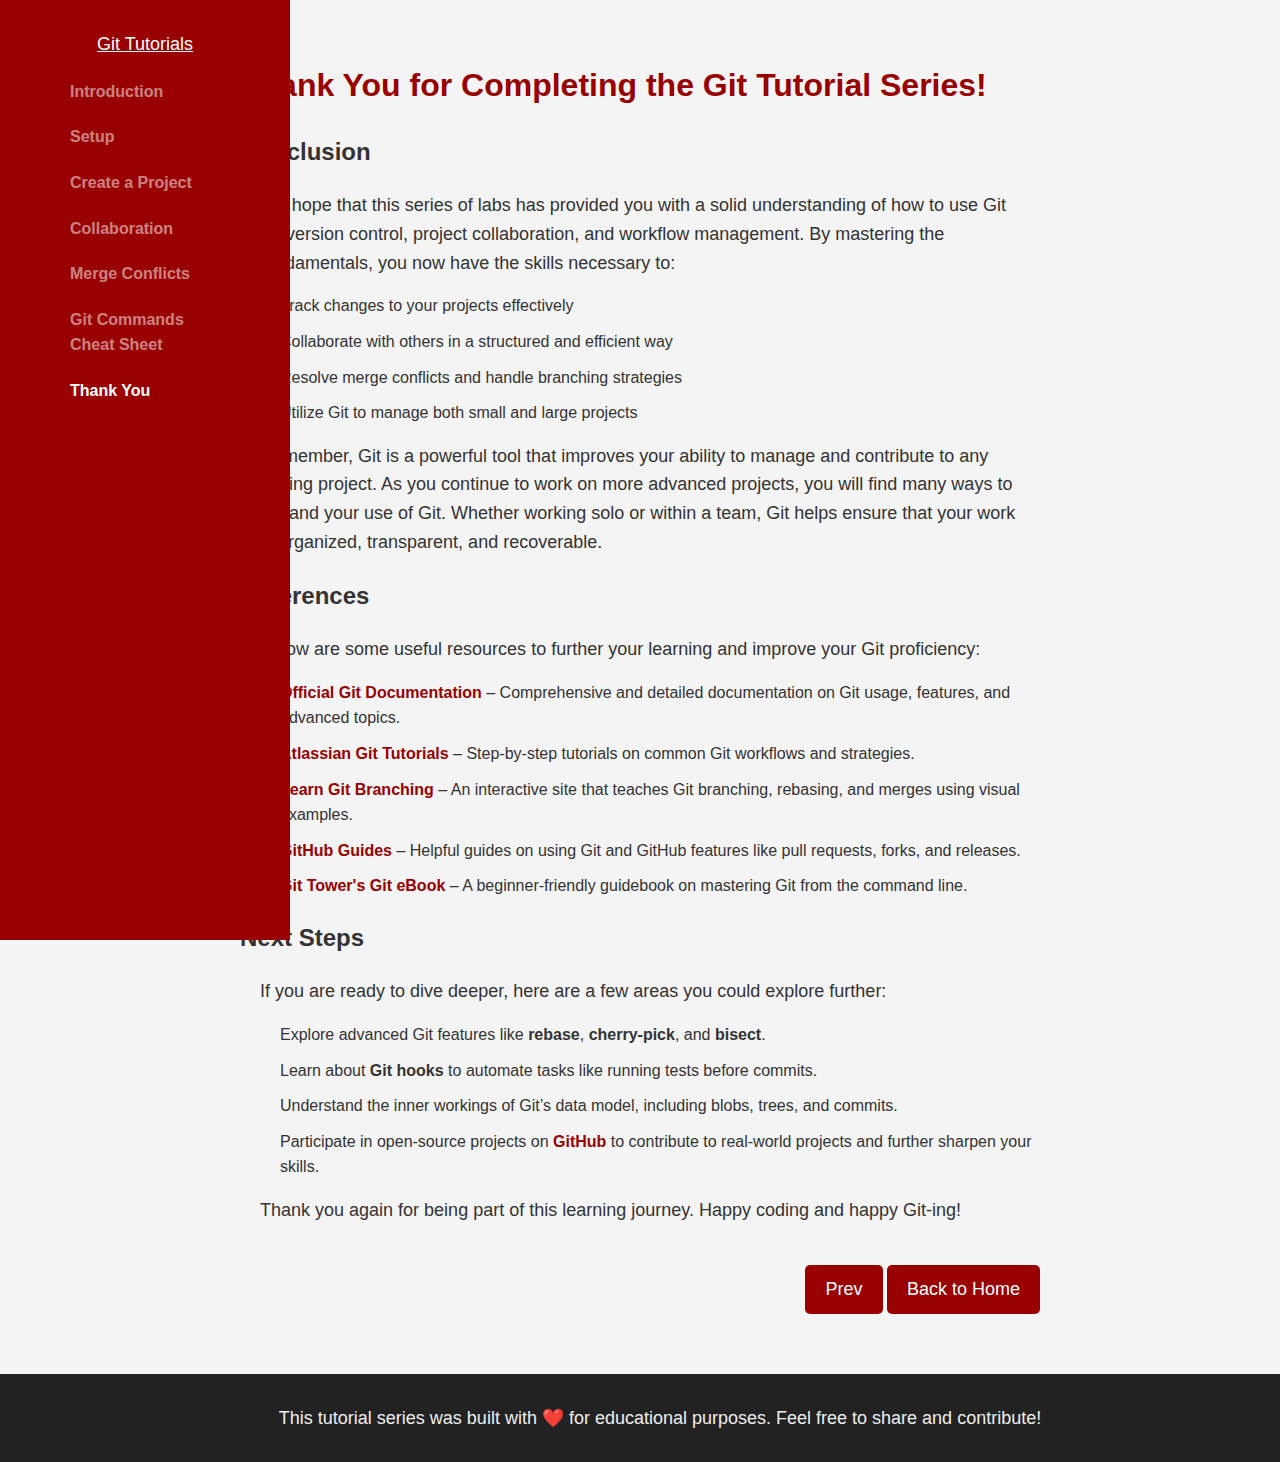
<file: labs/lab_10.html>
<!DOCTYPE html>
<html lang="en">
<head>
    <meta charset="UTF-8">
    <meta name="viewport" content="width=device-width, initial-scale=1.0">
    <title>Thank You - Git Lab</title>
    <link rel="stylesheet" href="../css/style.css">
</head>
<body class="animation-fade-in">
    <!-- Sidebar Menu -->
    <div id="menu">
        <p class="link-home">
            <a href="../index.html" style="color: #fff;">Git Tutorials</a>
        </p>
        <nav>
            <ol>
                <li><a href="lab_00.html" class="inactive">Introduction</a></li>
                <li><a href="lab_01.html" class="inactive">Setup</a></li>
                <li><a href="lab_02.html" class="inactive">Create a Project</a></li>
                <li><a href="lab_03.html" class="inactive">Collaboration</a></li>
                <li><a href="lab_04.html" class="inactive">Merge Conflicts</a></li>
                <li><a href="lab_05.html" class="inactive">Git Commands Cheat Sheet</a></li>
                <!-- Other lab links -->
                <li><a href="lab_53.html" class="active">Thank You</a></li>
            </ol>
        </nav>
    </div>

    <!-- Main Content Area -->
    <div id="content">
        <h1 class="lab_title">Thank You for Completing the Git Tutorial Series!</h1>

        <h2>Conclusion</h2>
        <p>
            We hope that this series of labs has provided you with a solid understanding of how to use Git for version control, 
            project collaboration, and workflow management. By mastering the fundamentals, you now have the skills necessary to:
        </p>
        <ul>
            <li>Track changes to your projects effectively</li>
            <li>Collaborate with others in a structured and efficient way</li>
            <li>Resolve merge conflicts and handle branching strategies</li>
            <li>Utilize Git to manage both small and large projects</li>
        </ul>
        <p>
            Remember, Git is a powerful tool that improves your ability to manage and contribute to any coding project. As you continue to work on more advanced projects, you will find many ways to expand your use of Git. Whether working solo or within a team, Git helps ensure that your work is organized, transparent, and recoverable.
        </p>

        <h2>References</h2>
        <p>Below are some useful resources to further your learning and improve your Git proficiency:</p>
        <ul>
            <li><a href="https://git-scm.com/doc">Official Git Documentation</a> – Comprehensive and detailed documentation on Git usage, features, and advanced topics.</li>
            <li><a href="https://www.atlassian.com/git/tutorials">Atlassian Git Tutorials</a> – Step-by-step tutorials on common Git workflows and strategies.</li>
            <li><a href="https://learngitbranching.js.org/">Learn Git Branching</a> – An interactive site that teaches Git branching, rebasing, and merges using visual examples.</li>
            <li><a href="https://guides.github.com/">GitHub Guides</a> – Helpful guides on using Git and GitHub features like pull requests, forks, and releases.</li>
            <li><a href="https://www.git-tower.com/learn/git/ebook/en/command-line/introduction">Git Tower's Git eBook</a> – A beginner-friendly guidebook on mastering Git from the command line.</li>
        </ul>

        <h2>Next Steps</h2>
        <p>
            If you are ready to dive deeper, here are a few areas you could explore further:
        </p>
        <ul>
            <li>Explore advanced Git features like <strong>rebase</strong>, <strong>cherry-pick</strong>, and <strong>bisect</strong>.</li>
            <li>Learn about <strong>Git hooks</strong> to automate tasks like running tests before commits.</li>
            <li>Understand the inner workings of Git’s data model, including blobs, trees, and commits.</li>
            <li>Participate in open-source projects on <a href="https://github.com">GitHub</a> to contribute to real-world projects and further sharpen your skills.</li>
        </ul>

        <p class="final-thoughts">
            Thank you again for being part of this learning journey. Happy coding and happy Git-ing!
        </p>

        <!-- Navigation between labs -->
        <nav class="foot-navigation">
            <a class="start" href="lab_05.html">Prev</a>
            <a class="start" href="../index.html">Back to Home</a>
        </nav>
    </div>

    <!-- Footer -->
    <div class="footer">
        <p>This tutorial series was built with ❤️ for educational purposes. Feel free to share and contribute!</p>
    </div>
</body>
</html>
</file>
<file: css/style.css>
body {
    font-family: "Helvetica Neue", Arial, sans-serif;
    line-height: 1.6;
    color: #333;
    background-color: #f4f4f4;
    margin: 0;
    padding: 0;
    display: flex;
    flex-direction: column;
    min-height: 100vh;
}

h1 {
    color: #990000;
    text-align: center;
    margin-top: 20px;
}

p {
    font-size: 18px;
    text-align: center;
    margin: 10px 20px;
}

.footer {
    background-color: #222;
    color: #eee;
    padding: 20px;
    text-align: center;
    position: relative;
    width: 100%;
}

.footer a {
    color: #ccc;
}

ul {
    text-align: left;
}

ul li {
    list-style-type: none;
    margin: 10px 0;
}

ul li a {
    color: #990000;
    text-decoration: none;
    font-weight: bold;
}

ul li a:hover {
    text-decoration: underline;
}

a.start {
    display: inline-block;
    padding: 10px 20px;
    background-color: #990000;
    color: #fff;
    font-size: 18px;
    text-decoration: none;
    margin: 20px auto;
    width: fit-content;
    border-radius: 5px;
}

a.start:hover {
    background-color: #cc0000;
}

hr {
    width: 50%;
    margin: 20px auto;
}

#submissions {
    background-color: white;
    padding: 20px;
    margin: 20px auto;
    width: 80%;
    box-shadow: 0 0 10px rgba(0, 0, 0, 0.1);
    border-radius: 8px;
}

ol {
    text-align: left;
    width: 60%;
    margin: 0 auto;
}

/* Sidebar Menu Styles */
.layout {
    display: flex;
}

#menu {
    background-color: #990000;
    padding: 20px;
    width: 250px;
    min-height: 100vh;
    position: fixed;
    top: 0;
    left: 0;
    color: #fff;
}

#menu nav ol {
    padding: 0;
    list-style-type: none;
    text-align: left;
}

#menu nav ol li {
    margin: 20px 0;
}

#menu nav ol li a {
    color: #fff;
    text-decoration: none;
    font-weight: bold;
}

#menu nav ol li a:hover {
    text-decoration: underline;
}

#content {
    flex: 1;
    padding: 20px;
    margin-left: 270px;
    max-width: 800px;
    margin: 20px auto;
}

#content h1, #content h2, #content p {
    text-align: left;
}

#content .instructions pre {
    background-color: #f4f4f4;
    padding: 10px;
    border: 1px solid #ccc;
    border-radius: 5px;
}

.foot-navigation {
    text-align: right;
    margin-top: 20px;
}

/* Animation */
@keyframes fade-in {
    0% { opacity: 0; }
    100% { opacity: 1; }
}

.animation-fade-in {
    animation: fade-in 2s ease-in;
}

nav ol li a {
    transition: opacity 0.3s ease;
}

nav ol li a.inactive {
    opacity: 0.5;
}

nav ol li a.active {
    opacity: 1;
}

/* Modal Styles */
.modal {
    display: none;
    position: fixed;
    z-index: 1;
    padding-top: 100px;
    left: 0;
    top: 0;
    width: 100%;
    height: 100%;
    overflow: auto;
    background-color: rgba(0, 0, 0, 0.99);
}

.modal-content {
    margin: auto;
    display: block;
    width: 80%;
    max-width: 700px;
}

.modal-caption {
    text-align: center;
    padding: 10px;
    color: #fff;
}

.close {
    position: absolute;
    top: 50px;
    right: 35px;
    color: #fff;
    font-size: 40px;
    font-weight: bold;
}

.close:hover,
.close:focus {
    color: #bbb;
    text-decoration: none;
    cursor: pointer;
}

.modal-body {
    display: flex;
    flex-direction: column;
    align-items: center;
}

.modal-image-section {
    margin-bottom: 20px;
}

.modal-image-section img {
    width: 100%;
    max-width: 700px;
    margin-bottom: 10px;
}

.image-section {
    display: flex;
    justify-content: center;
    flex-direction: column;
    align-items: center;
}

.image-section img {
    width: 500px !important;
    margin: 20px 0;
    cursor: pointer;
}

/* Responsive Design */
@media (max-width: 1024px) {
    #menu {
        width: 220px;
    }

    #content {
        margin-left: 240px;
    }

    #submissions, ol {
        width: 90%;
    }

    .image-section img {
        width: 400px !important;
    }
}

@media (max-width: 768px) {
    .layout {
        flex-direction: column;
    }

    #menu {
        position: relative;
        width: 100%;
        min-height: auto;
    }

    #content {
        margin-left: 0;
        max-width: 100%;
    }

    #submissions {
        width: 100%;
    }

    ol {
        width: 100%;
    }

    .image-section img {
        width: 100% !important;
    }
}

@media (max-width: 480px) {
    body {
        font-size: 14px;
    }

    h1 {
        font-size: 24px;
    }

    p, .footer, a.start {
        font-size: 16px;
    }

    #menu {
        padding: 10px;
    }

    #content {
        padding: 10px;
    }

    a.start {
        padding: 8px 16px;
    }

    #submissions {
        padding: 10px;
    }

    .image-section img {
        width: 100% !important;
    }
}
</file>
